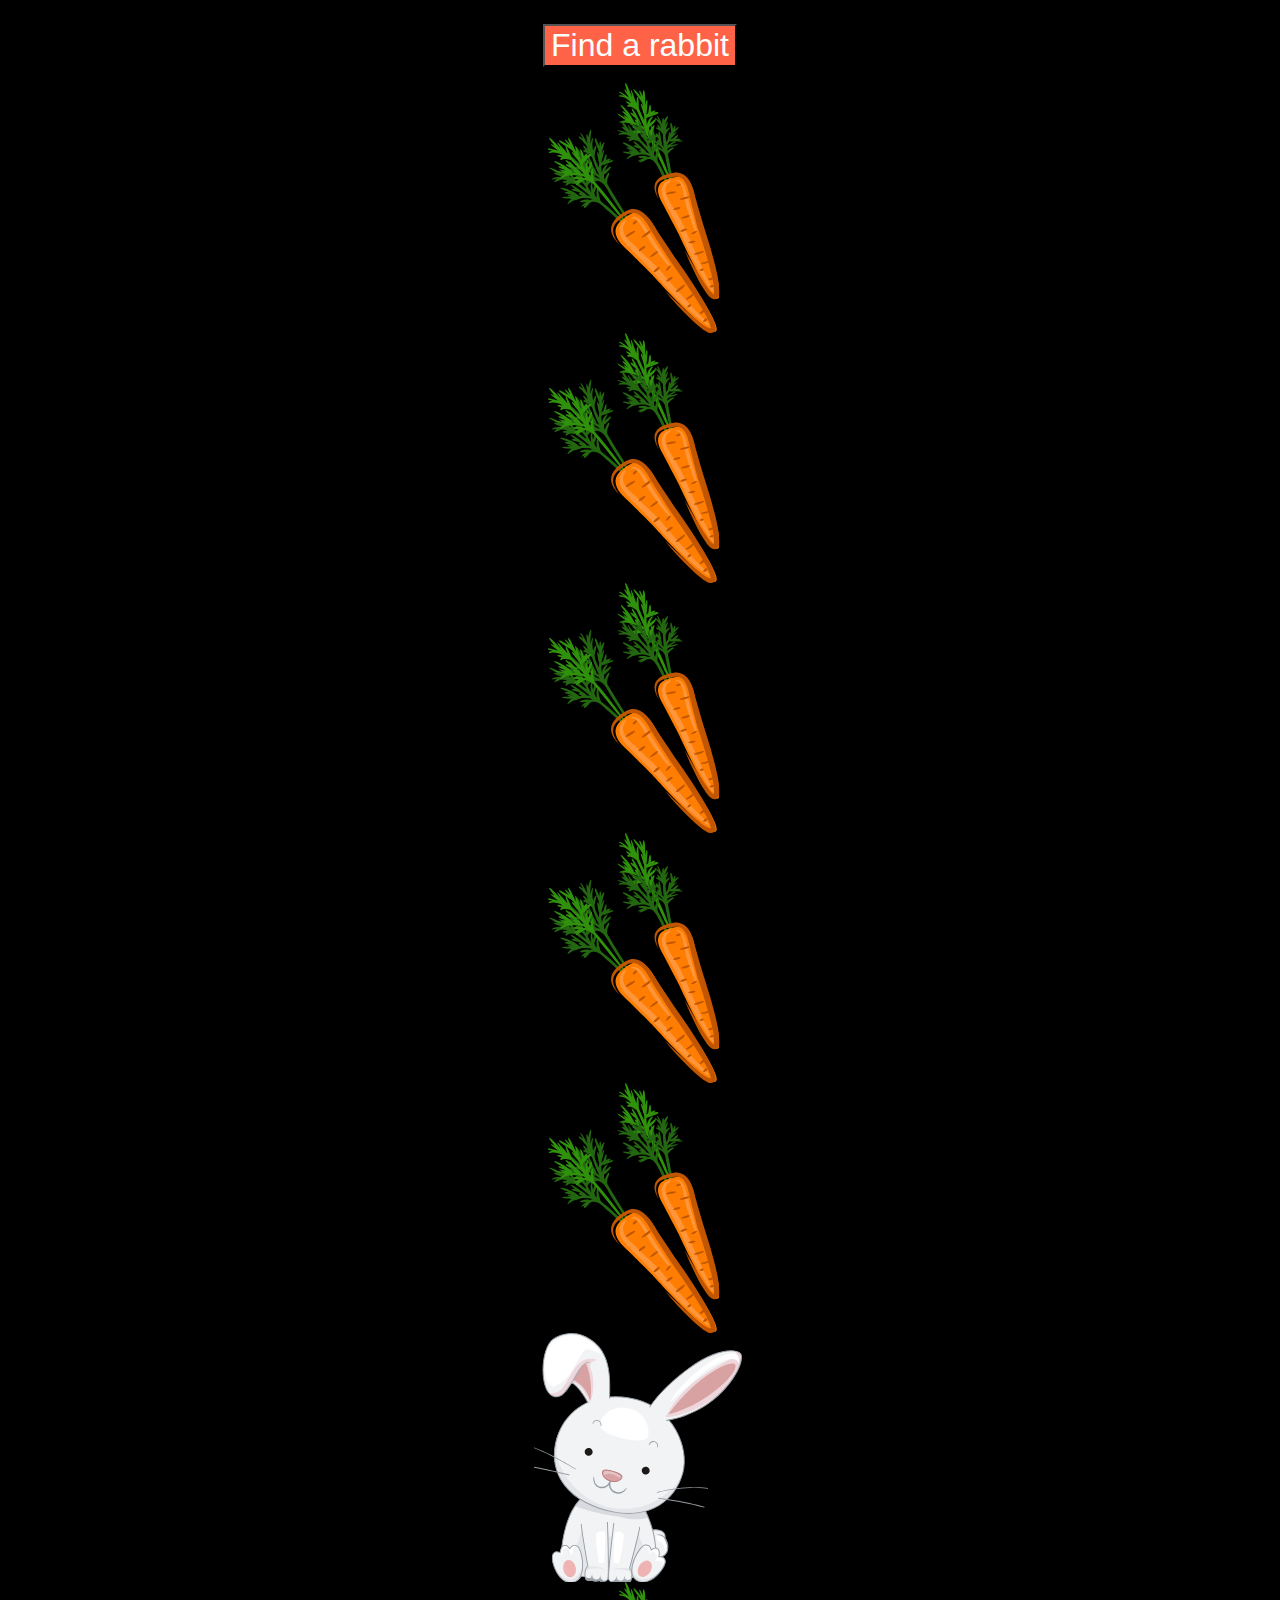
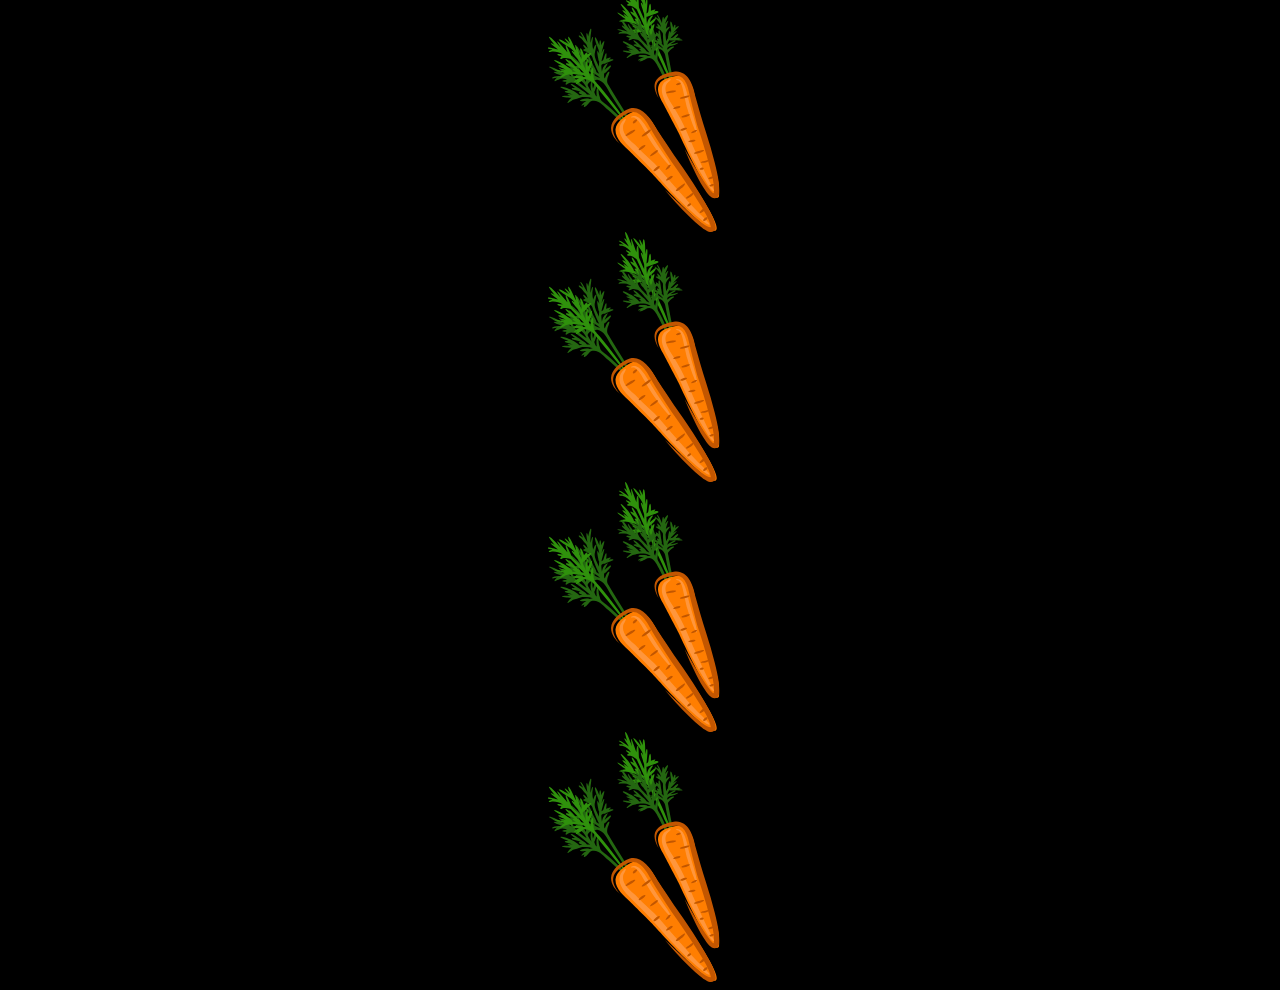
<file: chapter_03/ex_02(rabbit)/index.html>
<!DOCTYPE html>
<html lang="en">
<head>
    <meta charset="UTF-8">
    <meta http-equiv="X-UA-Compatible" content="IE=edge">
    <meta name="viewport" content="width=device-width, initial-scale=1.0">
    <title>Document</title>
    <style>
        body {
            background-color: black;
            text-align: center;
        }

        img {
            display: block;
            margin: auto;
        }

        button {
            outline: none;
            background-color: tomato;
            color: white;
            font-size: 32px;
            margin: 16px 0;
            cursor: pointer;
        }
    </style>
</head>
<body>
    <button>Find a rabbit</button>
    <img src="./img/carrot.png" alt="carrot">
    <img src="./img/carrot.png" alt="carrot">
    <img src="./img/carrot.png" alt="carrot">
    <img src="./img/carrot.png" alt="carrot">
    <img src="./img/carrot.png" alt="carrot">
    <img id="rabbit" src="./img/rabbit.png" alt="rabit">
    <img src="./img/carrot.png" alt="carrot">
    <img src="./img/carrot.png" alt="carrot">
    <img src="./img/carrot.png" alt="carrot">
    <img src="./img/carrot.png" alt="carrot">

    <script>
        const button = document.querySelector('button');
        const rabbit = document.querySelector('#rabbit');

        button.addEventListener('click', ()=> {
            rabbit.scrollIntoView({behavior: "smooth", block: 'center'})
        });
    </script>
</body>
</html>
</file>
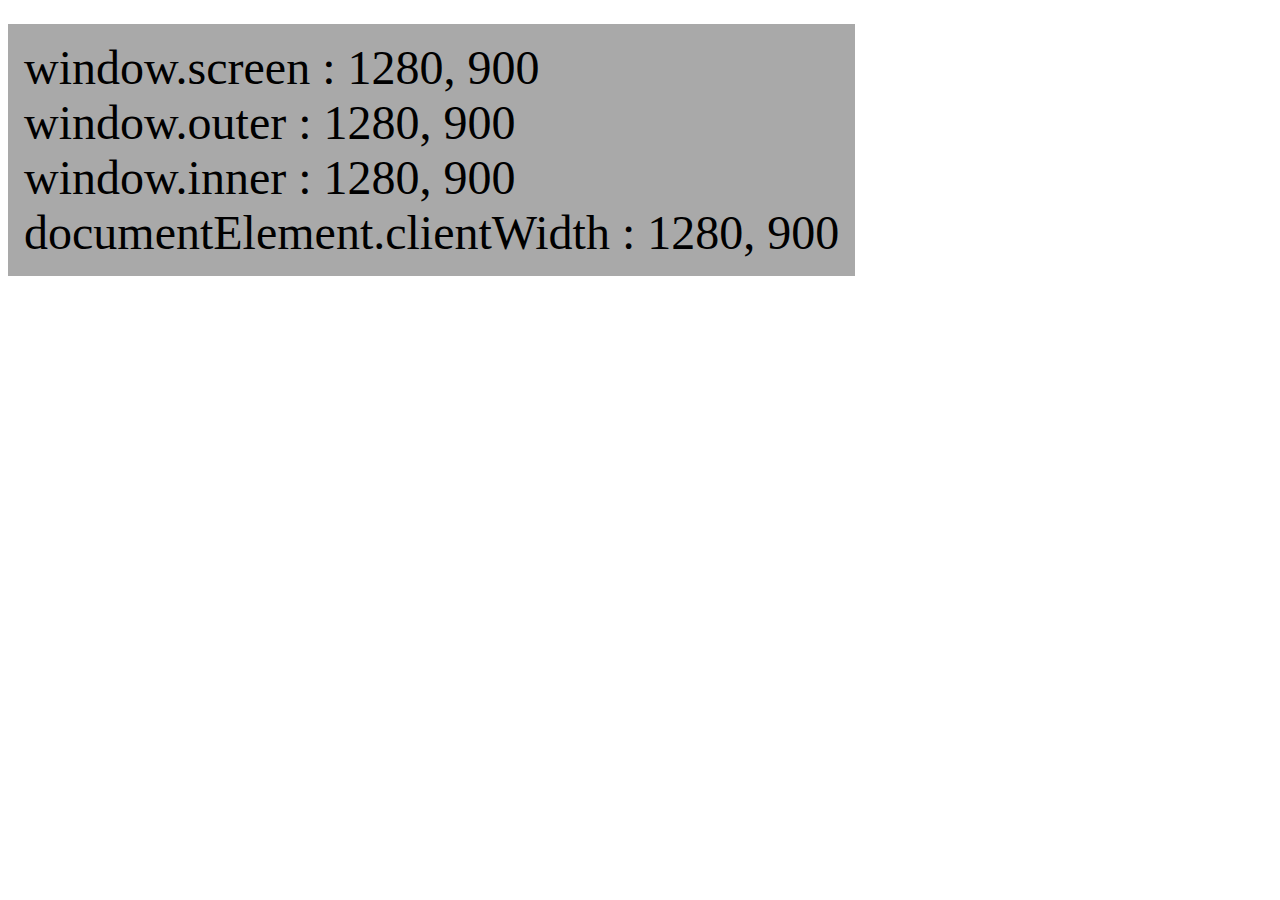
<file: chapter_02/ex_01(size).html>
<!DOCTYPE html>
<html lang="en">
<head>
    <meta charset="UTF-8">
    <meta http-equiv="X-UA-Compatible" content="IE=edge">
    <meta name="viewport" content="width=device-width, initial-scale=1.0">
    <title>Window Size</title>
    <style>
        .tag {
            display: inline-block;
            background-color: darkgrey;
            padding: 16px;
            margin-top: 16px;
            font-size: 48px;
        }
    </style>
</head>
<body>
    <div class="tag">Window Size</div>
    <script>
        const tag = document.querySelector('.tag');
        function updateTag() {
            tag.innerHTML = `
            window.screen : ${window.screen.width}, ${window.screen.height} <br/>
            window.outer : ${window.outerWidth}, ${window.outerHeight} <br/>
            window.inner : ${window.innerWidth}, ${window.innerHeight} <br/>
            documentElement.clientWidth : ${document.documentElement.clientWidth}, ${document.documentElement.clientHeight} <br/>
            `;          
        }
        
        window.addEventListener('resize', () => {
            updateTag();            
        })
        updateTag();
    </script>
</body>
</html>
</file>
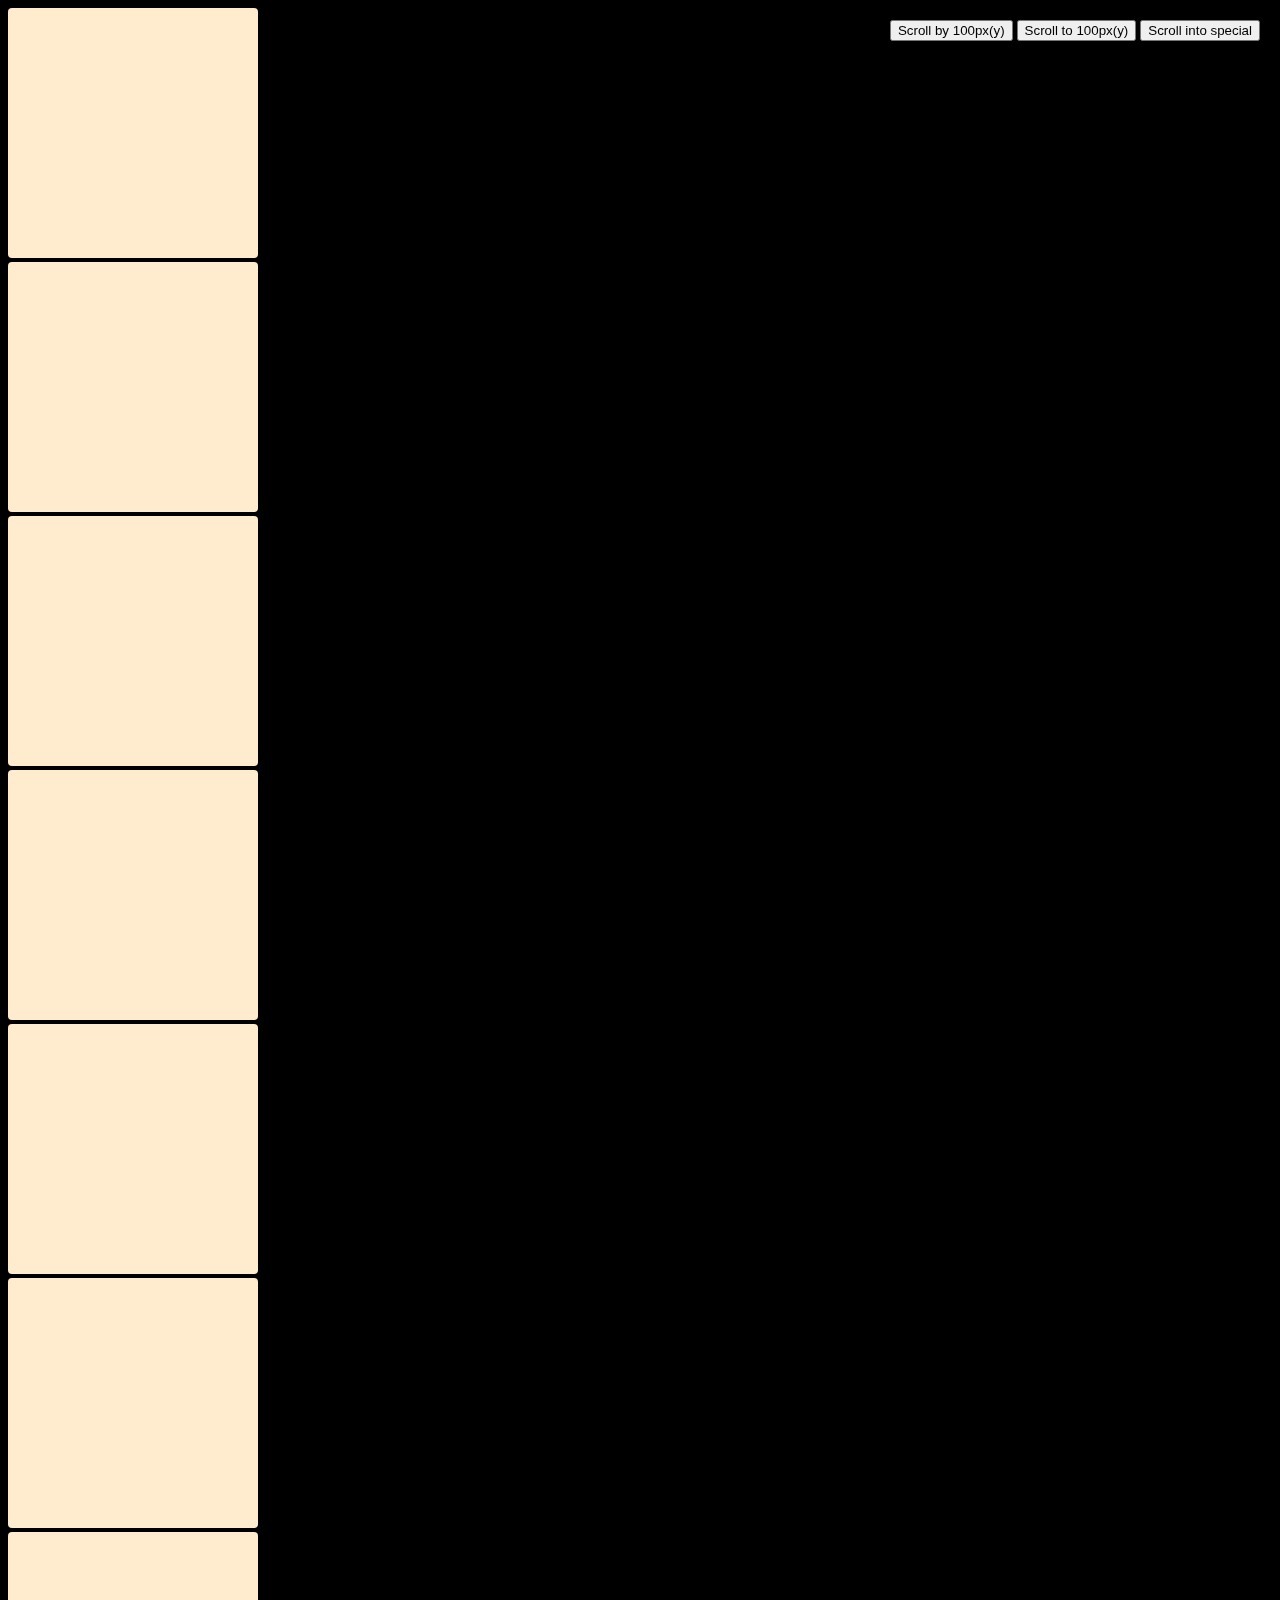
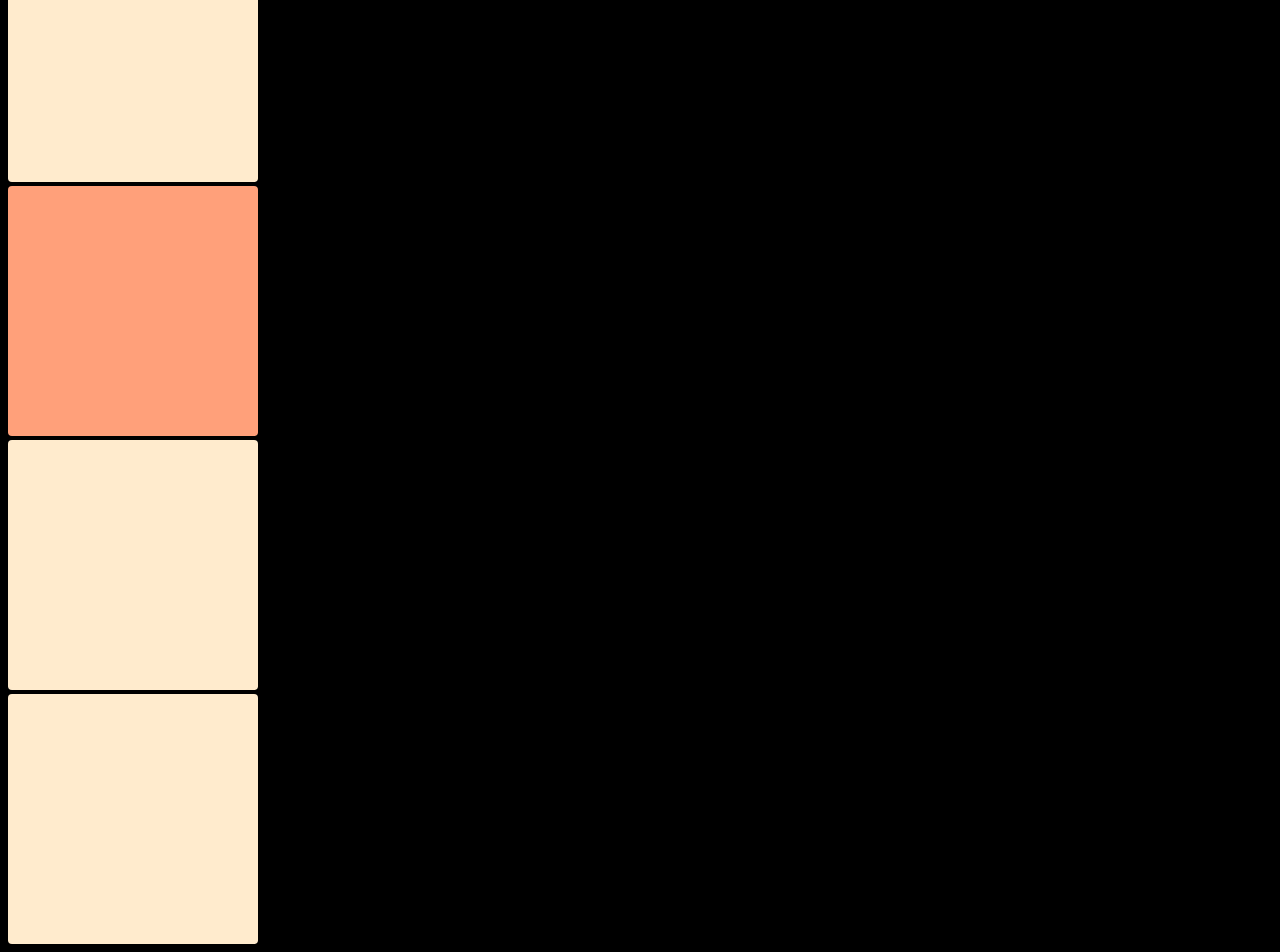
<file: chapter_02/ex_02(cordinater).html>
<!DOCTYPE html>
<html lang="en">
<head>
    <meta charset="UTF-8">
    <meta http-equiv="X-UA-Compatible" content="IE=edge">
    <meta name="viewport" content="width=device-width, initial-scale=1.0">
    <title>Coordinates</title>
    <style>
        body {
            background-color: black;
            /* overflow: hidden; */
        }

        div {
            width: 250px;
            height: 250px;
            background-color: blanchedalmond;
            margin-bottom: 4px;
            border-radius: 4px;
        }

        .special {
            background-color: lightsalmon;
        }

        aside {
            position : fixed;
            top: 20px;
            right: 20px;
        }
    </style>
</head>
<body>
    <div></div>
    <div></div>
    <div></div>
    <div></div>
    <div></div>
    <div></div>
    <div></div>
    <div class = "special"></div>
    <div></div>
    <div></div>

    <aside>
        <button class = "scroll-by">Scroll by 100px(y)</button>
        <button class = "scroll-to">Scroll to 100px(y)</button>
        <button class = "scroll-into">Scroll into special</button>
    </aside>

    <script>
        const special = document.querySelector('.special');
        special.addEventListener('click', ()=> {
            const rect = special.getBoundingClientRect();
            console.log(rect);
            console.log(event.pageX);
            console.log(`client : ${event.clientX}, ${event.clientY}`);
            console.log(`page : ${event.pageX}, ${event.pageY}`);
        });

        const scrollBy = document.querySelector('.scroll-by');
        const scrollTo = document.querySelector('.scroll-to');
        const scrollInto = document.querySelector('.scroll-into');

        scrollBy.addEventListener('click', () => {
        //    window.scrollBy(0, 100);
           window.scrollBy({top : 100, left: 0, behavior: 'smooth'});
        });

        scrollTo.addEventListener('click', () => {
            window.scrollTo(0, 100);
        });

        scrollInto.addEventListener('click', () => {
            special.scrollIntoView();
        });
    </script>
</body>
</html>
</file>
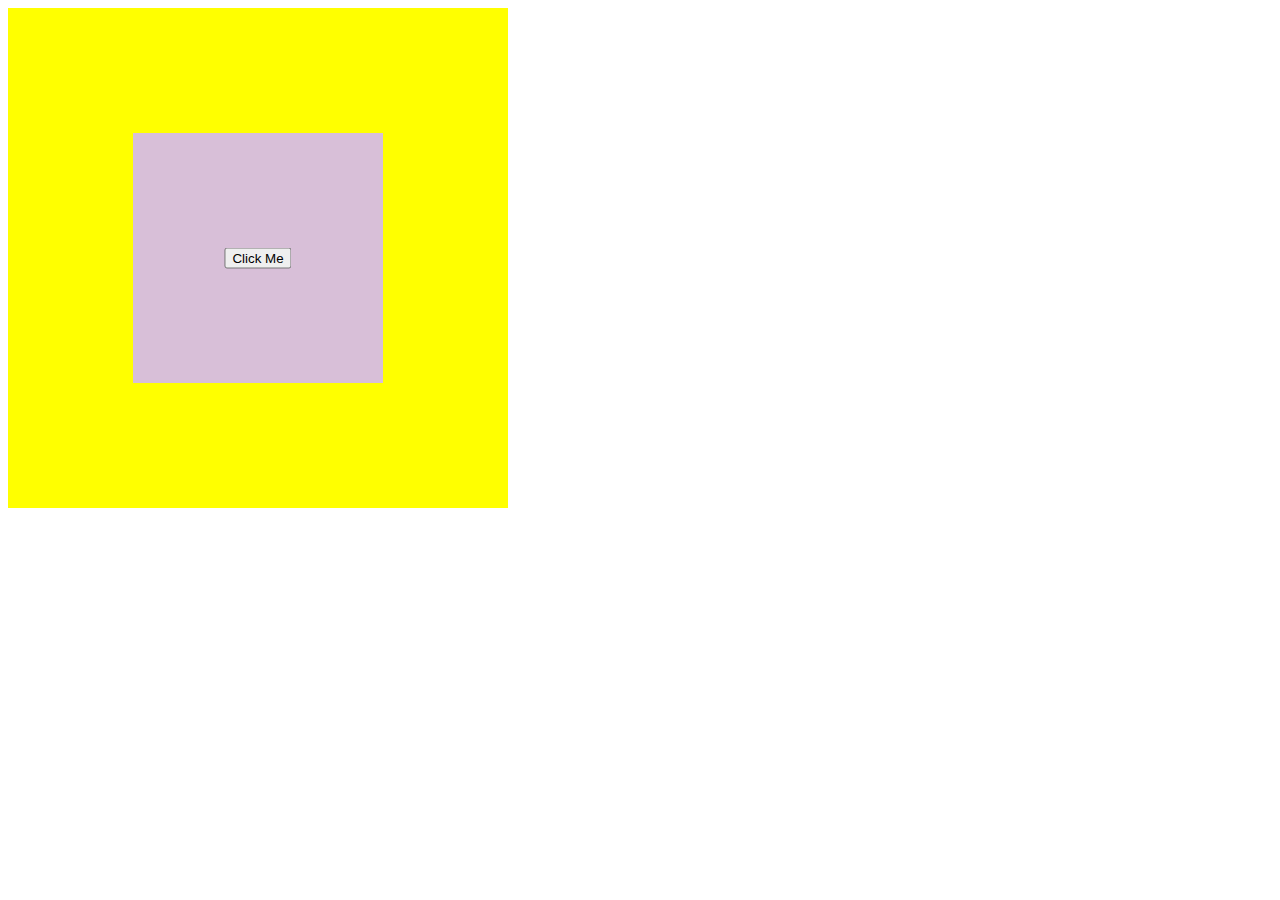
<file: chapter_06/event-capture.html>
<!DOCTYPE html>
<html lang="en">
  <head>
    <meta charset="UTF-8" />
    <meta name="viewport" content="width=device-width, initial-scale=1.0" />
    <title>Document</title>
    <style>
      .outer {
        width: 500px;
        height: 500px;
        background-color: yellow;
      }

      .middle {
        width: 50%;
        height: 50%;
        margin: auto;
        background-color: thistle;
        transform: translateY(50%);
      }

      button {
        position: relative;
        top: 50%;
        left: 50%;
        transform: translate(-50%, -50%);
      }
    </style>
  </head>
  <body>
    <div class="outer">
      <div class="middle">
        <button>Click Me</button>
      </div>
    </div>
    <script>
      const outer = document.querySelector('.outer');
      const middle = document.querySelector('.middle');
      const button = document.querySelector('button');

      outer.addEventListener('click', event => {
        if (event.target !== event.currentTarget) {
          return;
        }
        console.log(`outer: ${event.currentTarget}, ${event.target}`);
      });
      middle.addEventListener('click', event => {
        if (event.target !== event.currentTarget) {
          return;
        }
        console.log(`middle ${event.currentTarget}, ${event.target}`);
      });
      button.addEventListener('click', event => {
        console.log(`button1 ${event.currentTarget}, ${event.target}`);
      });
      button.addEventListener('click', event => {
        console.log(`button2 ${event.currentTarget}, ${event.target}`);
      });
    </script>
  </body>
</html>
</file>
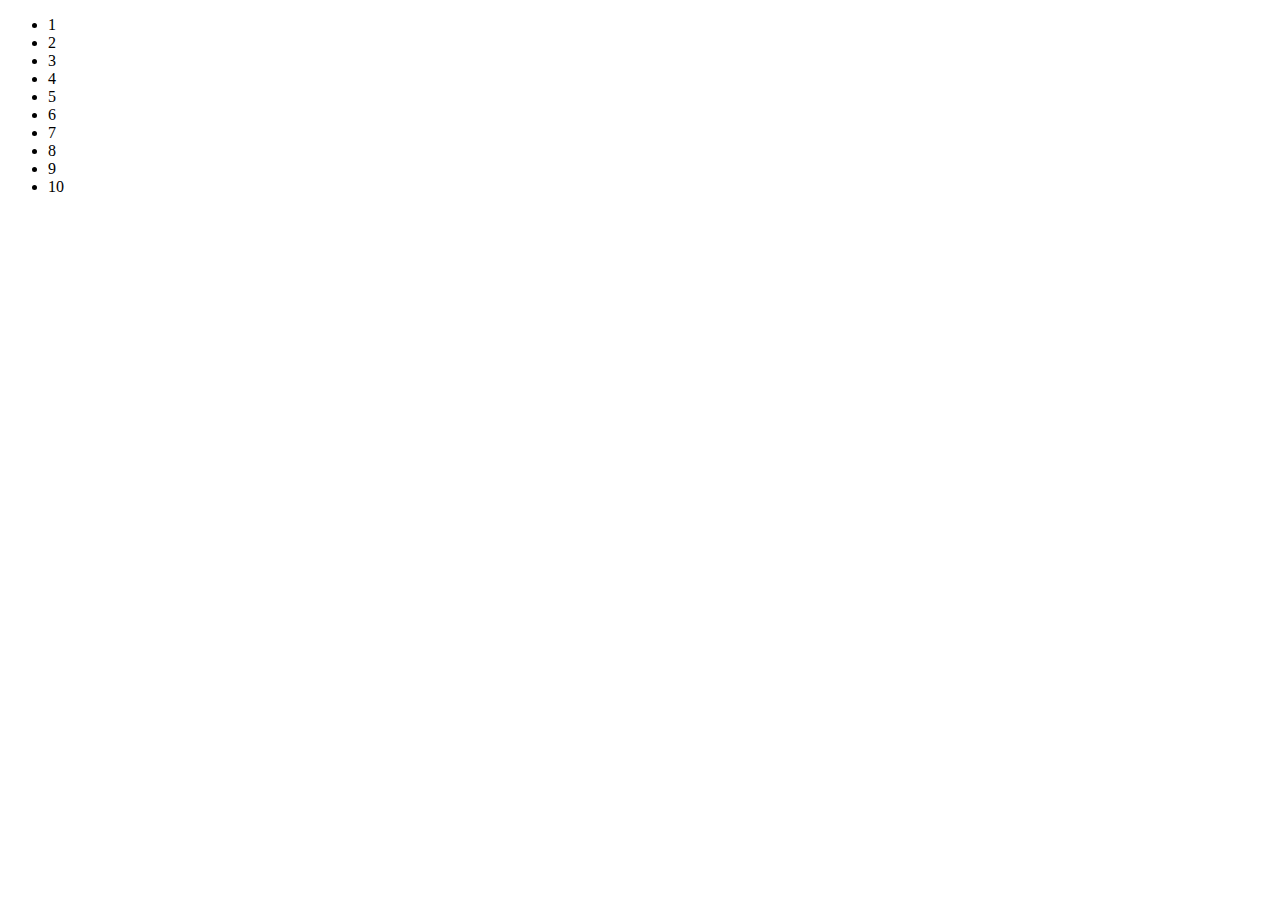
<file: chapter_06/event-delegation.html>
<!DOCTYPE html>
<html lang="en">
  <head>
    <meta charset="UTF-8" />
    <meta name="viewport" content="width=device-width, initial-scale=1.0" />
    <title>Document</title>
    <style>
      .selected {
        background-color: yellow;
      }
    </style>
  </head>
  <body>
    <ul>
      <li>1</li>
      <li>2</li>
      <li>3</li>
      <li>4</li>
      <li>5</li>
      <li>6</li>
      <li>7</li>
      <li>8</li>
      <li>9</li>
      <li>10</li>
    </ul>
    <script>
      // Bad
      // const lis = document.querySelectorAll('li');
      // lis.forEach(li => {
      //   li.addEventListener('click', () => {
      //     li.classList.add('selected');
      //   });
      // });

      // Coooooooool 🙌
      const ul = document.querySelector('ul');
      ul.addEventListener('click', event => {
        if (event.target.tagName == 'LI') {
          event.target.classList.add('selected');
        }
      });
    </script>
  </body>
</html>
</file>
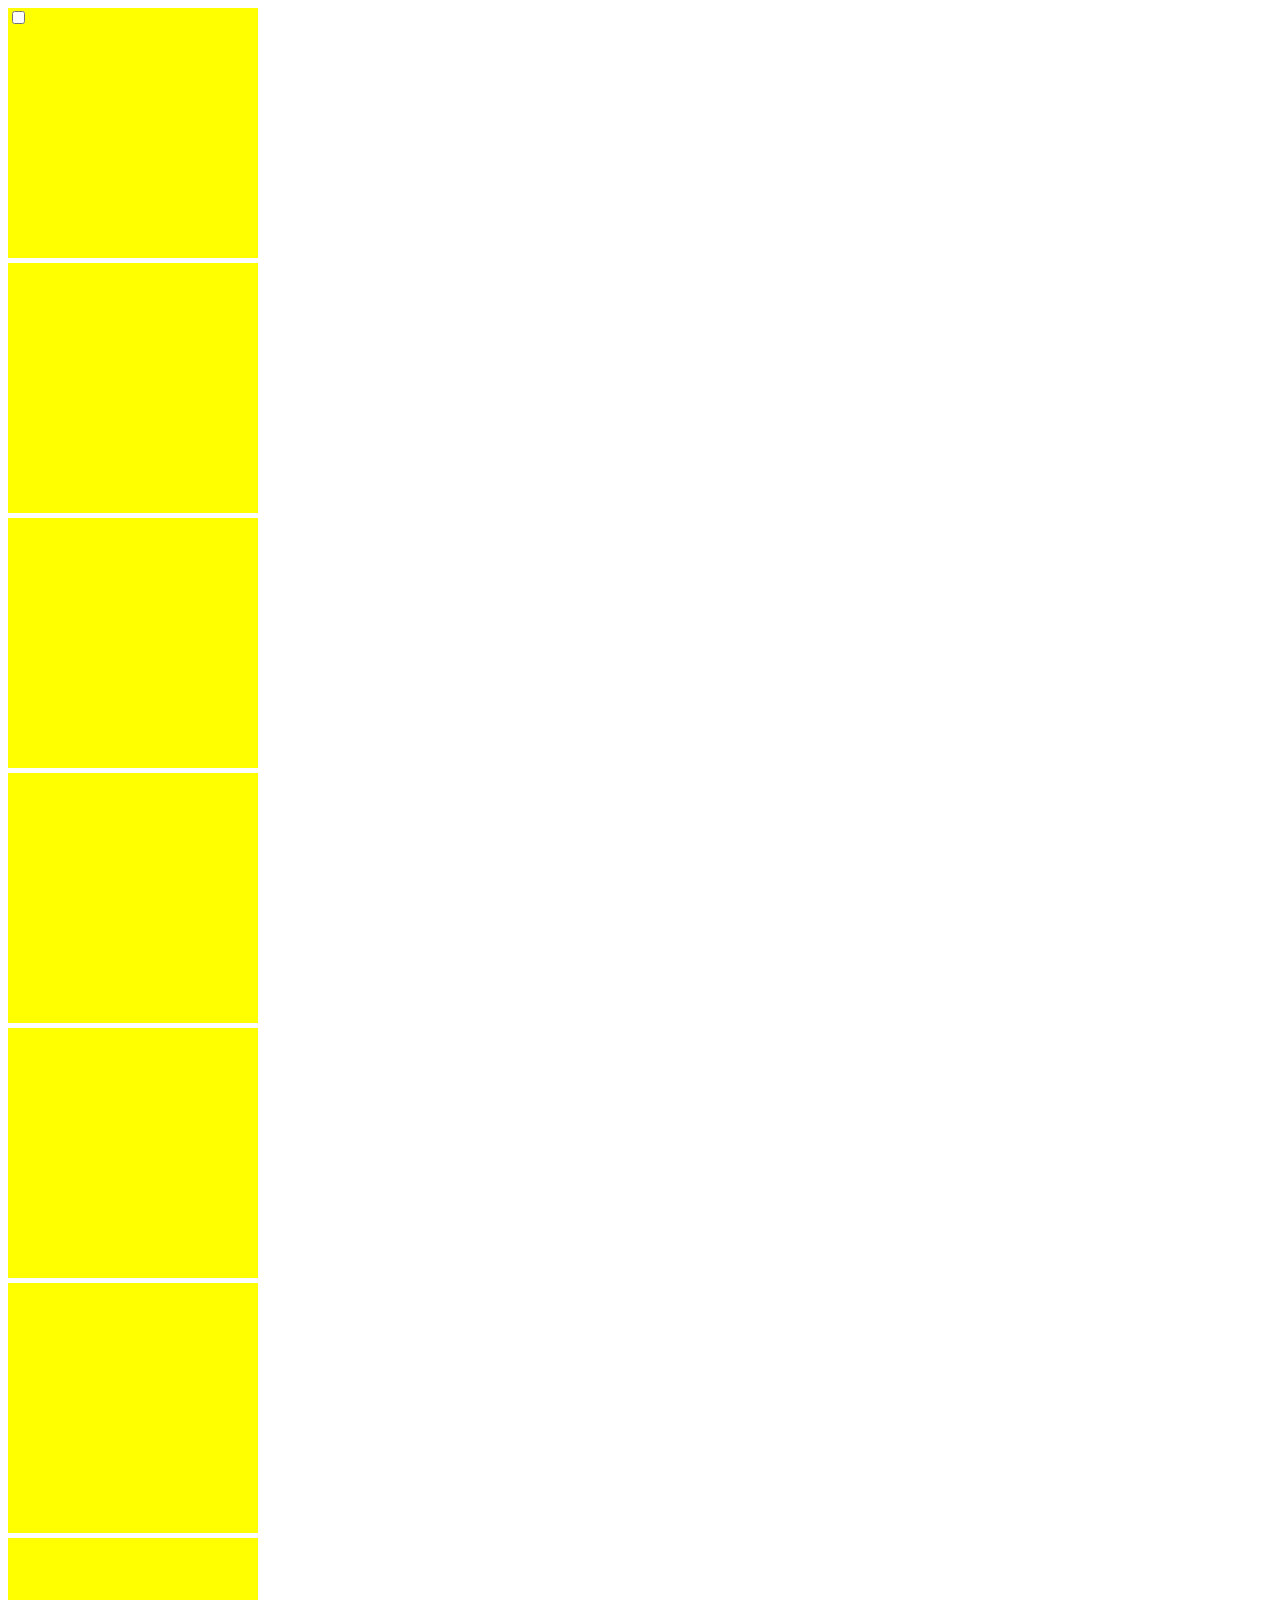
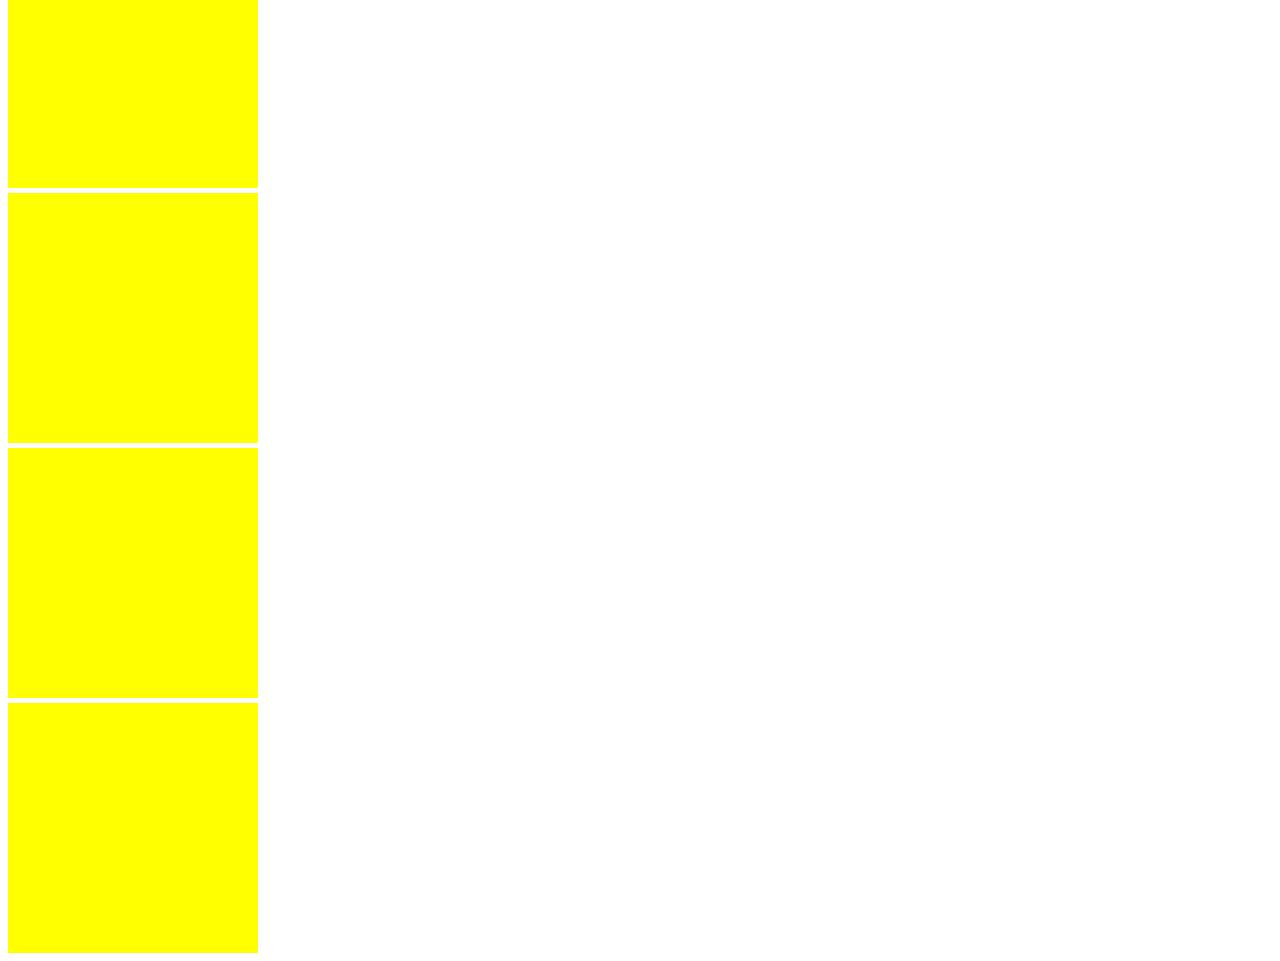
<file: chapter_06/event-prevent.html>
<!DOCTYPE html>
<html lang="en">
  <head>
    <meta charset="UTF-8" />
    <meta name="viewport" content="width=device-width, initial-scale=1.0" />
    <title>Document</title>
    <style>
      div {
        width: 250px;
        height: 250px;
        background-color: yellow;
        margin-bottom: 5px;
      }
    </style>
  </head>
  <body>
    <div>
      <input type="checkbox" />
    </div>
    <div></div>
    <div></div>
    <div></div>
    <div></div>
    <div></div>
    <div></div>
    <div></div>
    <div></div>
    <div></div>
    <script>
      document.addEventListener('wheel', event => {
        console.log('scrolling');
        event.preventDefault();
      },
      // {        passive : false      }
      );
      const checkbox = document.querySelector('input');
      checkbox.addEventListener('click', event => {
        // long
        console.log('checked');
        event.preventDefault();
      });
    </script>
  </body>
</html>
</file>
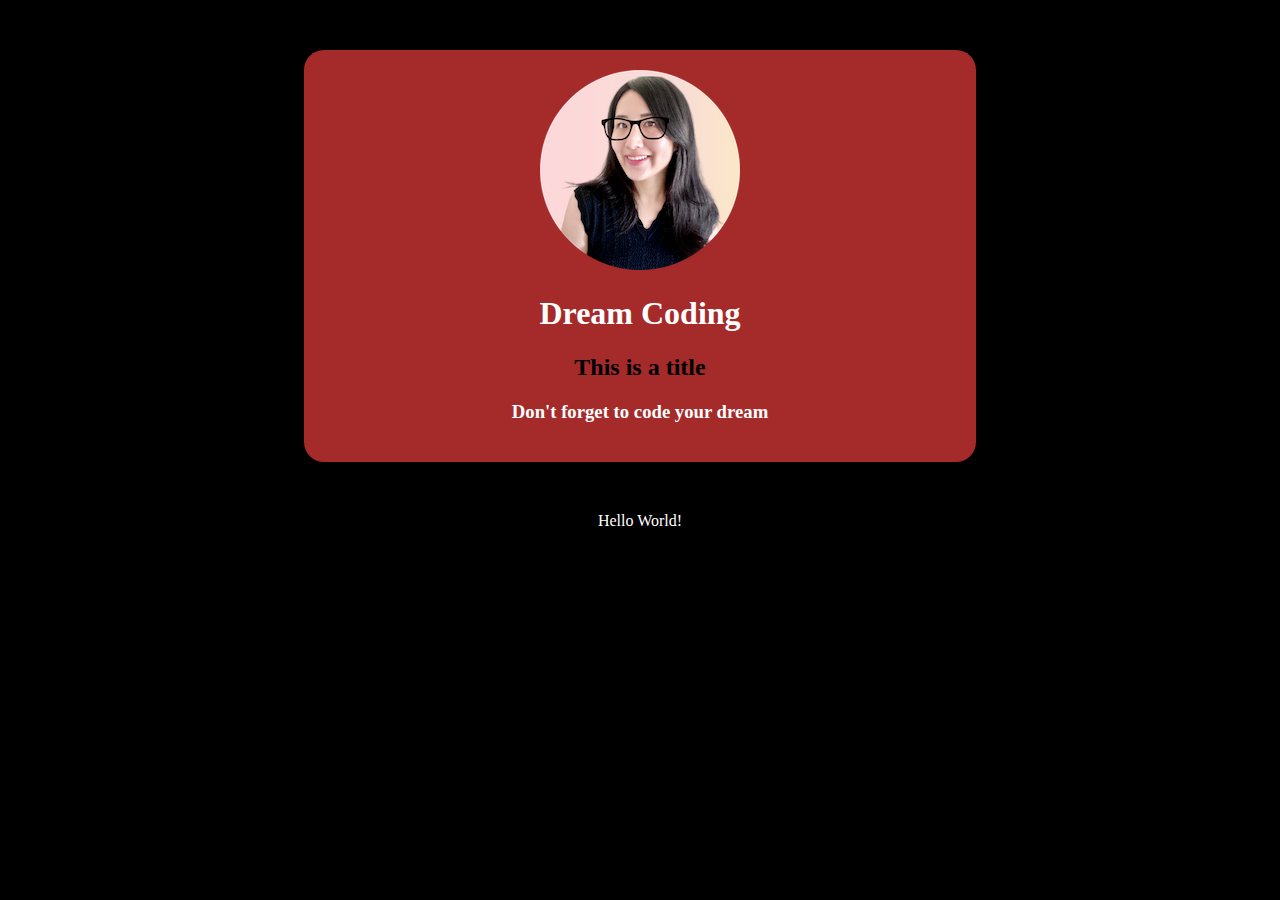
<file: chapter_04/ex_01/dom code/dom.html>
<!DOCTYPE html>
<html lang="en">
  <head>
    <meta charset="UTF-8" />
    <meta name="viewport" content="width=device-width, initial-scale=1.0" />
    <title>Document</title>
    <style>
      html {
        padding: 0px;
        margin: 0px;
      }

      body {
        background-color: black;
        text-align: center;
      }
      section {
        width: 50%;
        margin: 50px auto;
        background-color: brown;
        border-radius: 20px;
        padding: 20px;
      }
      img {
        z-index: 100;
        will-change: opacity;
      }
      h1,
      h3,
      span {
        color: white;
      }
    </style>
  </head>
  <body>
    <section>
      <img src="img/avatar.png" alt="avatar" />
      <h1 id="brand">Dream Coding</h1>
      <h3>Don't forget to code your dream</h3>
    </section>
    <span>Hello World!</span>
    <script>
      // const image = document.querySelector('img[src="img/avatar.png"]');
      // console.log(image)
      const section = document.querySelector('section');
      const h2 = document.createElement('h2');
      h2.setAttribute('class', 'title'); // <h2 class="title"></h2>
      h2.textContent = "This is a title"; // <h2 class="title">This is a title</h2>

      // 마지막에 h2 추가
      // section.appendChild(h2)

      // h3 전에 h2 추가
      const h3 = document.querySelector('h3');
      section.insertBefore(h2, h3);
      
    </script>
  </body>
</html>
</file>
